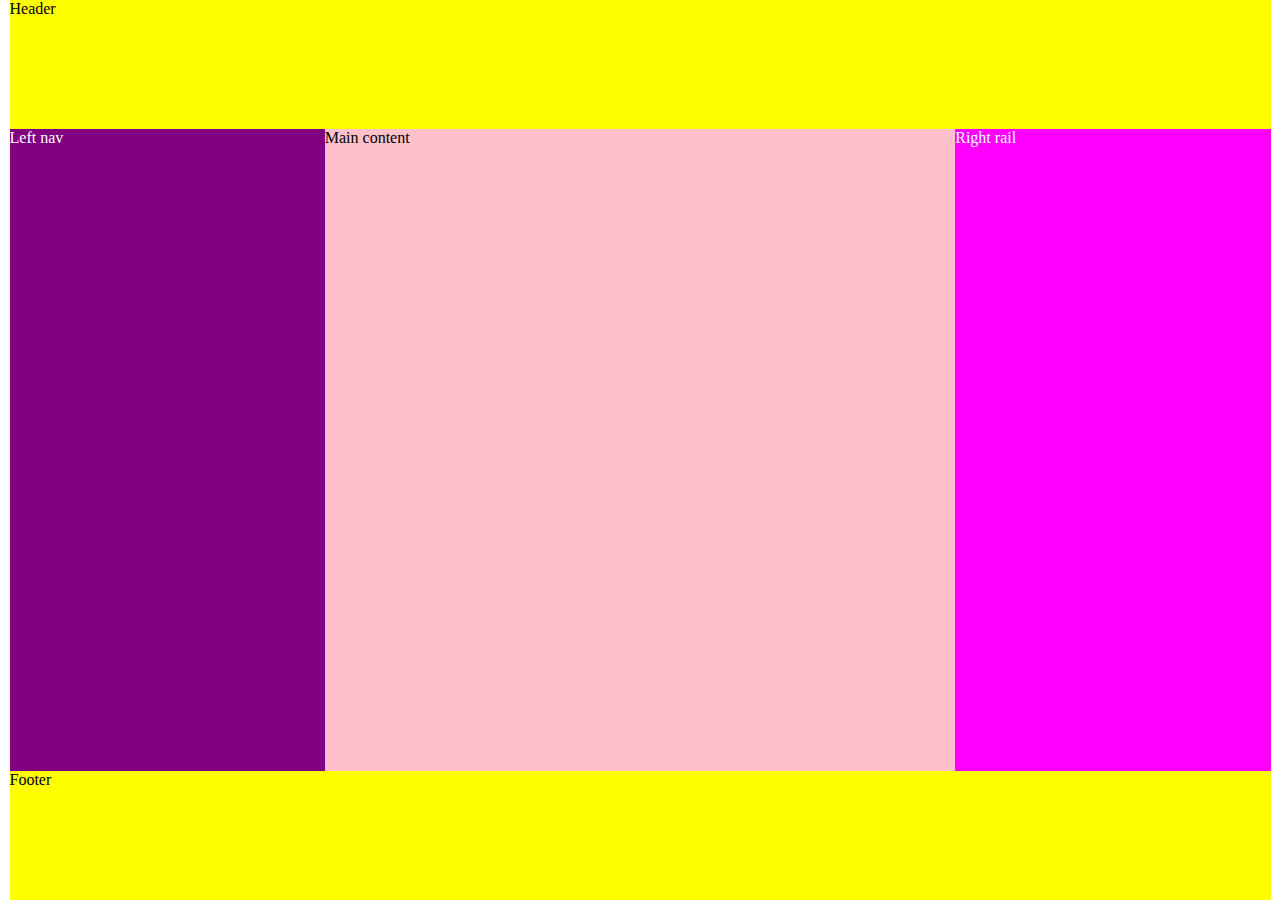
<file: cheerio/index.html>
<!DOCTYPE html>
<html lang="en">
  <head>
    <meta charset="utf-8" />
    <title>CSS Grid Basics</title>
    <link rel="stylesheet" href="css/main.css" />
    <link
      rel="stylesheet"
      href="css/small-mobile.css"
      media="only screen and (max-width: 480px)"
    />
    <link
      rel="stylesheet"
      href="css/large-mobile.css"
      media="only screen and (min-width: 481px) and (max-width: 680px)"
    />
    <link
      rel="stylesheet"
      href="css/tablet.css"
      media="only screen and (min-width: 681px) and (max-width: 960px)"
    />
    <link
      rel="stylesheet"
      href="css/small-desktop.css"
      media="only screen and (min-width: 961px) and (max-width: 1260px)"
    />
    <link
      rel="stylesheet"
      href="css/large-desktop.css"
      media="only screen and (min-width: 1261px)"
    />
    <!-- do not zoom into the page, browser! -->
    <meta name="viewport" content="initial-scale=1" />
  </head>
  <body>
    <div class="container">
      <header>Header</header>
      <nav class="column1" id="left-nav">Left nav</nav>
      <main class="column2" id="main-content">Main content</main>
      <aside class="column3" id="right-rail">Right rail</aside>
      <footer>Footer</footer>
    </div>
  </body>
</html>
</file>
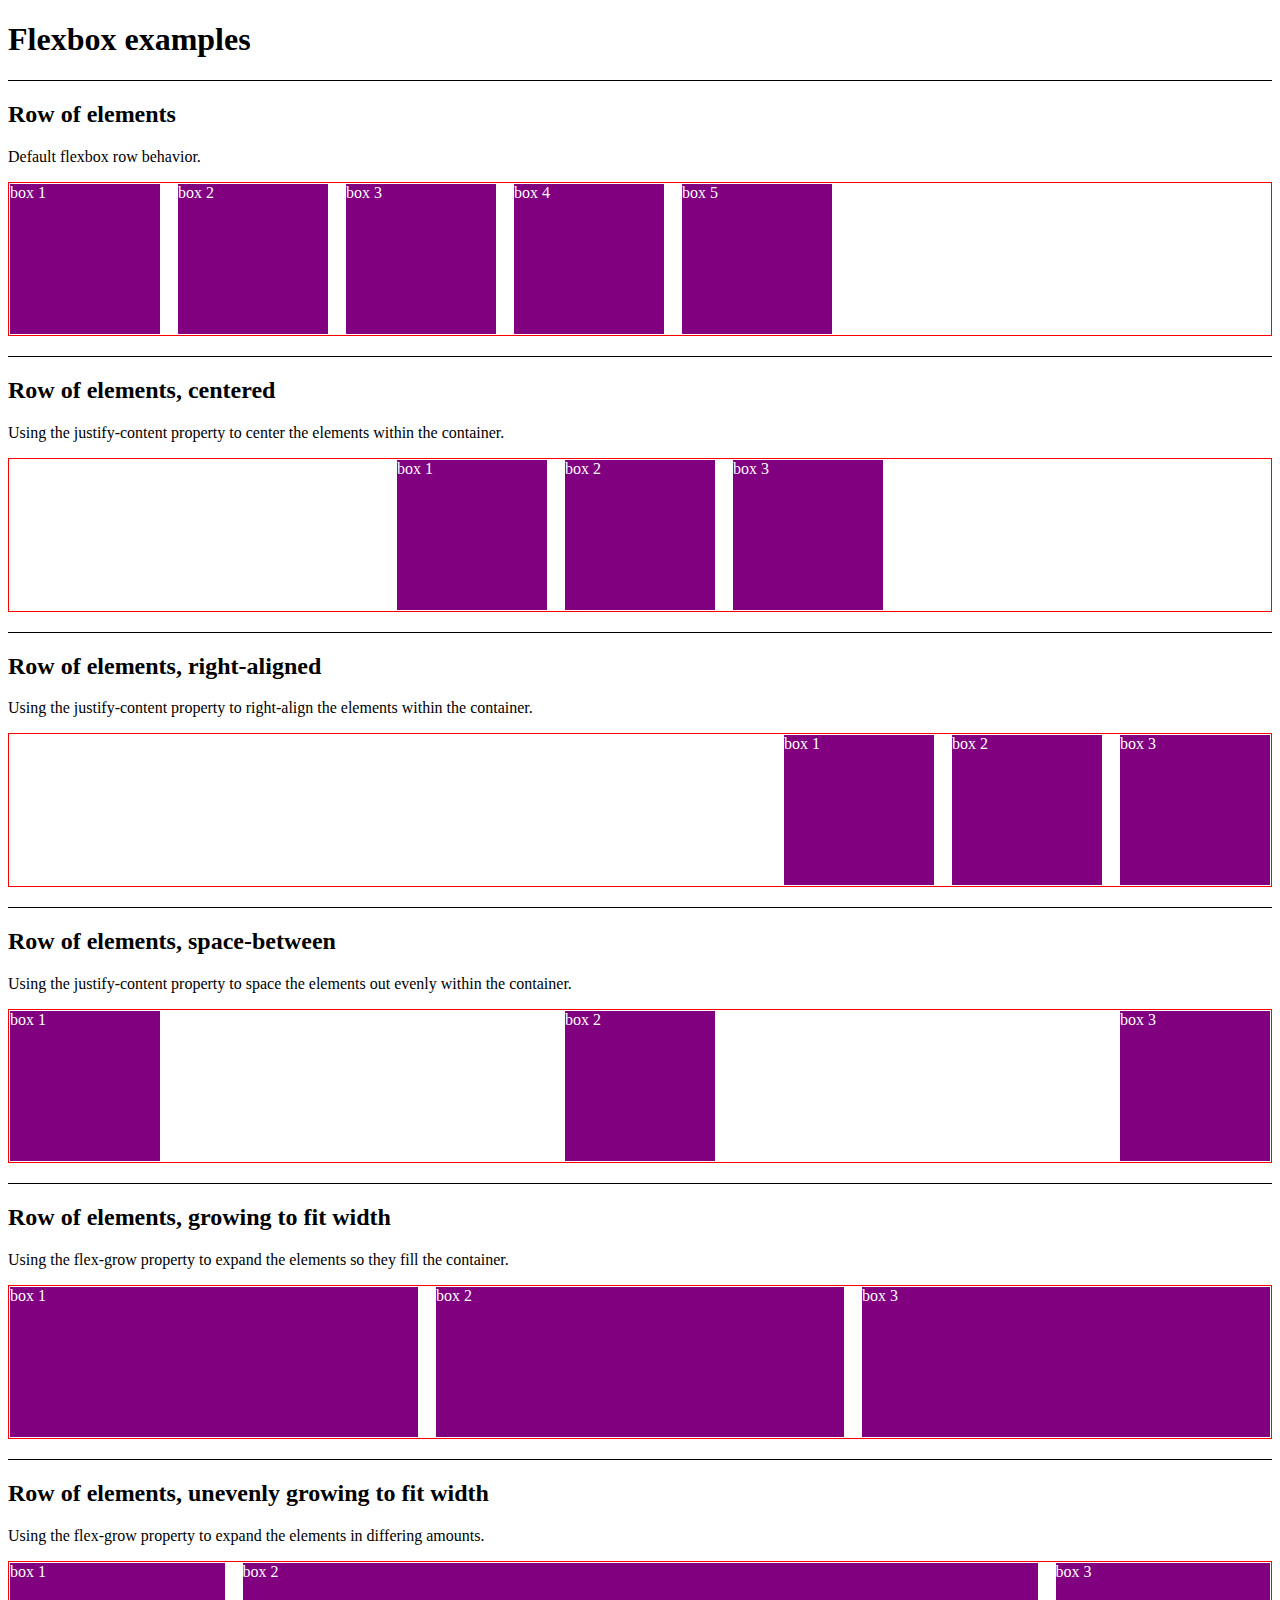
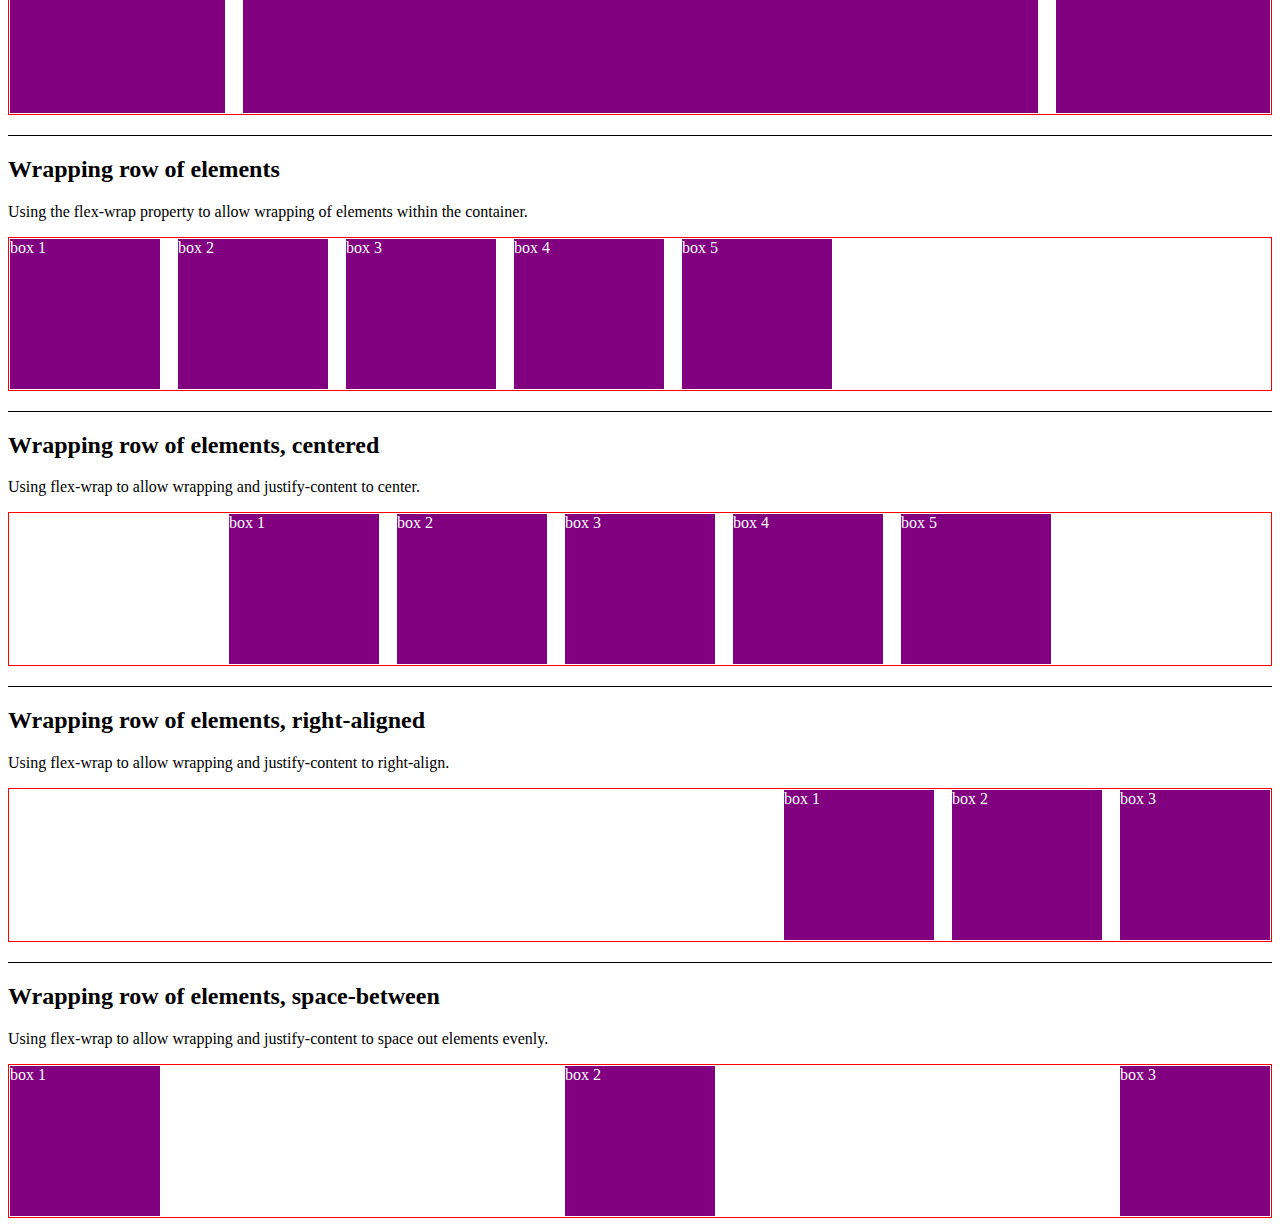
<file: flexbox-example1/index.html>
<!DOCTYPE html>
<html lang="en">
  <head>
    <meta charset="utf-8" />
    <title>CSS Grid Basics</title>
    <link rel="stylesheet" href="css/main.css" />
  </head>
  <body>
    <h1>Flexbox examples</h1>

    <h2>Row of elements</h2>
    <p>Default flexbox row behavior.</p>
    <div class="row non-wrapping-row">
      <div class="box box1">box 1</div>
      <div class="box box2">box 2</div>
      <div class="box box3">box 3</div>
      <div class="box box4">box 4</div>
      <div class="box box5">box 5</div>
    </div>

    <h2>Row of elements, centered</h2>
    <p>
      Using the justify-content property to center the elements within the
      container.
    </p>
    <div class="row non-wrapping-row-centered">
      <div class="box box1">box 1</div>
      <div class="box box2">box 2</div>
      <div class="box box3">box 3</div>
    </div>

    <h2>Row of elements, right-aligned</h2>
    <p>
      Using the justify-content property to right-align the elements within the
      container.
    </p>
    <div class="row non-wrapping-row-right-aligned">
      <div class="box box1">box 1</div>
      <div class="box box2">box 2</div>
      <div class="box box3">box 3</div>
    </div>

    <h2>Row of elements, space-between</h2>
    <p>
      Using the justify-content property to space the elements out evenly within
      the container.
    </p>
    <div class="row non-wrapping-row-space-between">
      <div class="box box1">box 1</div>
      <div class="box box2">box 2</div>
      <div class="box box3">box 3</div>
    </div>

    <h2>Row of elements, growing to fit width</h2>
    <p>
      Using the flex-grow property to expand the elements so they fill the
      container.
    </p>
    <div class="row non-wrapping-row-growing">
      <div class="box box1">box 1</div>
      <div class="box box2">box 2</div>
      <div class="box box3">box 3</div>
    </div>

    <h2>Row of elements, unevenly growing to fit width</h2>
    <p>
      Using the flex-grow property to expand the elements in differing amounts.
    </p>
    <div class="row non-wrapping-row-growing-unevenly">
      <div class="box box1">box 1</div>
      <div class="box box2">box 2</div>
      <div class="box box3">box 3</div>
    </div>

    <h2>Wrapping row of elements</h2>
    <p>
      Using the flex-wrap property to allow wrapping of elements within the
      container.
    </p>
    <div class="row wrapping-row">
      <div class="box box1">box 1</div>
      <div class="box box2">box 2</div>
      <div class="box box3">box 3</div>
      <div class="box box4">box 4</div>
      <div class="box box5">box 5</div>
    </div>

    <h2>Wrapping row of elements, centered</h2>
    <p>Using flex-wrap to allow wrapping and justify-content to center.</p>
    <div class="row wrapping-row-centered">
      <div class="box box1">box 1</div>
      <div class="box box2">box 2</div>
      <div class="box box3">box 3</div>
      <div class="box box4">box 4</div>
      <div class="box box5">box 5</div>
    </div>

    <h2>Wrapping row of elements, right-aligned</h2>
    <p>Using flex-wrap to allow wrapping and justify-content to right-align.</p>
    <div class="row wrapping-row-right-aligned">
      <div class="box box1">box 1</div>
      <div class="box box2">box 2</div>
      <div class="box box3">box 3</div>
    </div>

    <h2>Wrapping row of elements, space-between</h2>
    <p>
      Using flex-wrap to allow wrapping and justify-content to space out
      elements evenly.
    </p>
    <div class="row wrapping-row-space-between">
      <div class="box box1">box 1</div>
      <div class="box box2">box 2</div>
      <div class="box box3">box 3</div>
    </div>
  </body>
</html>
</file>
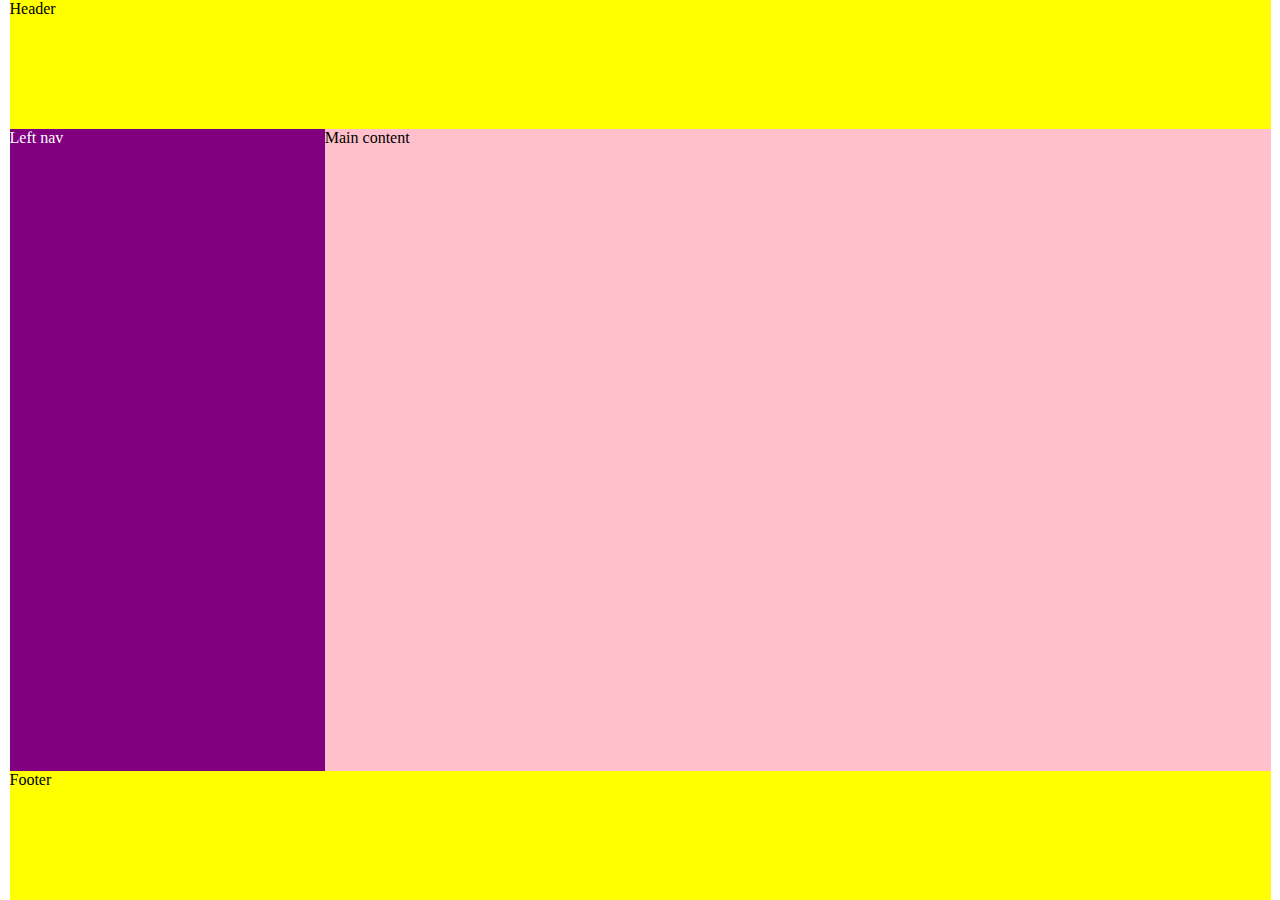
<file: left-nav-layout/index.html>
<!DOCTYPE html>
<html lang="en">
  <head>
    <meta charset="utf-8" />
    <title>CSS Grid Basics</title>
    <link rel="stylesheet" href="css/main.css" />
    <link
      rel="stylesheet"
      href="css/small-mobile.css"
      media="only screen and (max-width: 480px)"
    />
    <link
      rel="stylesheet"
      href="css/large-mobile.css"
      media="only screen and (min-width: 481px) and (max-width: 680px)"
    />
    <link
      rel="stylesheet"
      href="css/tablet.css"
      media="only screen and (min-width: 681px) and (max-width: 960px)"
    />
    <link
      rel="stylesheet"
      href="css/small-desktop.css"
      media="only screen and (min-width: 961px) and (max-width: 1260px)"
    />
    <link
      rel="stylesheet"
      href="css/large-desktop.css"
      media="only screen and (min-width: 1261px)"
    />
    <!-- do not zoom into the page, browser! -->
    <meta name="viewport" content="initial-scale=1" />
  </head>
  <body>
    <div class="container">
      <header>Header</header>
      <nav class="column1" id="left-nav">Left nav</nav>
      <main class="column2" id="main-content">Main content</main>
      <footer>Footer</footer>
    </div>
  </body>
</html>
</file>
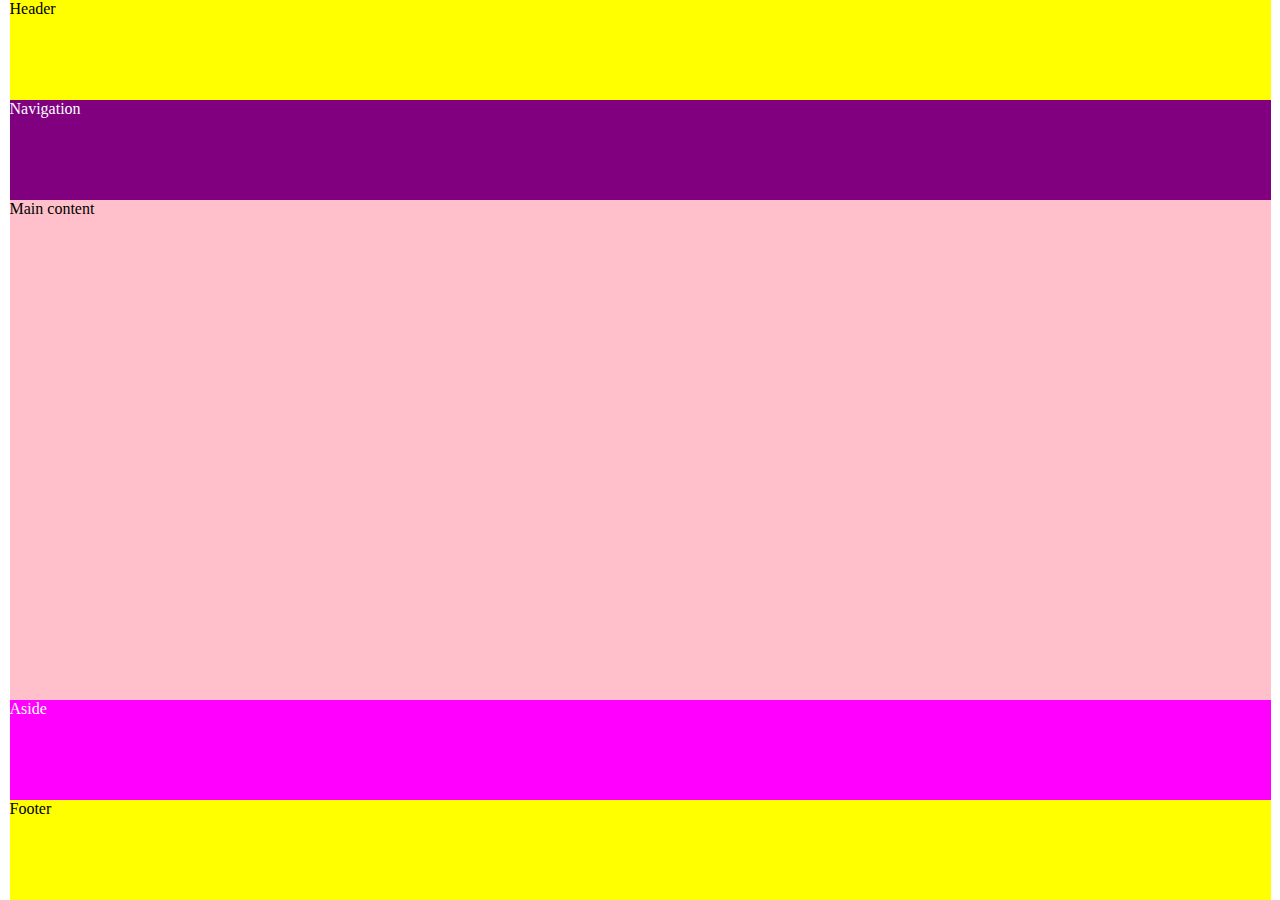
<file: vertical-stacked-layout/index.html>
<!DOCTYPE html>
<html lang="en">
  <head>
    <meta charset="utf-8" />
    <title>CSS Grid Basics</title>
    <link rel="stylesheet" href="css/main.css" />
    <link
      rel="stylesheet"
      href="css/small-mobile.css"
      media="only screen and (max-width: 480px)"
    />
    <link
      rel="stylesheet"
      href="css/large-mobile.css"
      media="only screen and (min-width: 481px) and (max-width: 680px)"
    />
    <link
      rel="stylesheet"
      href="css/tablet.css"
      media="only screen and (min-width: 681px) and (max-width: 960px)"
    />
    <link
      rel="stylesheet"
      href="css/small-desktop.css"
      media="only screen and (min-width: 961px) and (max-width: 1260px)"
    />
    <link
      rel="stylesheet"
      href="css/large-desktop.css"
      media="only screen and (min-width: 1261px)"
    />
    <!-- do not zoom into the page, browser! -->
    <meta name="viewport" content="initial-scale=1" />
  </head>
  <body>
    <div class="container">
      <header>Header</header>
      <nav>Navigation</nav>
      <main id="main-content">Main content</main>
      <aside>Aside</aside>
      <footer>Footer</footer>
    </div>
  </body>
</html>
</file>
<file: cheerio/css/main.css>
/* GLOBAL */
html,
body {
  /* override any browser defaults */
  margin: 0;
  padding: 0;
}

.container {
  /* center the container within the page */
  margin-left: auto;
  margin-right: auto;

  /* use the grid system in a 3-column layout */
  display: grid;
  /* 
    Setting heights on elements is usually a bad idea.
    If you don't set a height, the element will simply adjust its height to fit the content within it.
    Here we set a height temporarily, since our elements have no content within them yet.
    Delete this height setting once you put in content.
  */
  height: 100vh; /* 100vh is the full vertical height of the viewport */
}

/* HEADER & FOOTER */
header,
footer {
  background-color: yellow;
}

header {
  grid-area: header; /* name to use for this element in container's grid-template-areas style */

  /* alternatively to the container's grid-template-areas technique, we could indicate how many grid spaces this element spans: */
  /* grid-column: 1 / span 3; */ /* col start / col end */
  /* grid-row: 1 / span 1; */ /* row start / row end */

  /* a shorthand way to specify this element's grid position: */
  /* grid-area: 1 / 1 / span 1 / span 3; */ /* row start / column start / row end / col end */
}
footer {
  grid-area: footer; /* name to use for this element in grid-template-areas style */
  /* grid-column: 1 / span 3;
  grid-row: 3 / span 1; */
}

main {
  grid-area: main-content;
  background-color: pink;
}

/* LEFT NAV & RIGHT RAIL */

nav,
aside {
  color: white;
}

nav {
  grid-area: left-nav; /* name to use for this element in grid-template-areas style */
  background-color: purple;
}

aside {
  grid-area: right-rail; /* name to use for this element in grid-template-areas style */
  background-color: fuchsia;
}
</file>
<file: cheerio/css/small-mobile.css>
.container {
  grid-template-columns: 1fr; /* relative widths of columns */
  grid-template-areas:
    "header"
    "left-nav"
    "main-content"
    "right-rail"
    "footer";
  /* just placeholder... don't set heights once you have real content on your page */
  grid-template-rows: 1fr 1fr 5fr 1fr 1fr; /* relative heights of rows */
}
</file>
<file: cheerio/css/large-mobile.css>
.container {
  width: 481px;
  grid-template-columns: 1fr 2fr; /* relative widths of columns */
  grid-template-areas:
    "header     header"
    "left-nav   main-content"
    "right-rail right-rail"
    "footer     footer";
  /* just placeholder... don't set heights once you have real content on your page */
  grid-template-rows: 1fr 5fr 2fr 1fr; /* relative heights of rows */
}
</file>
<file: cheerio/css/tablet.css>
.container {
  width: 681px;
  grid-template-columns: 1fr 2fr; /* relative widths of columns */
  grid-template-areas:
    "header     header"
    "left-nav   main-content"
    "right-rail right-rail"
    "footer     footer";
  /* just placeholder... don't set heights once you have real content on your page */
  grid-template-rows: 1fr 5fr 2fr 1fr; /* relative heights of rows */
}
</file>
<file: cheerio/css/small-desktop.css>
.container {
  width: 961px;
  grid-template-columns: 1fr 2fr 1fr; /* relative widths of columns */
  grid-template-areas:
    "header     header        header"
    "left-nav   main-content  right-rail"
    "footer     footer        footer";

  /* just placeholder... don't set heights once you have real content on your page */
  grid-template-rows: 1fr 5fr 1fr; /* relative heights of rows */
}
</file>
<file: cheerio/css/large-desktop.css>
.container {
  width: 1261px;
  grid-template-columns: 1fr 2fr 1fr; /* relative widths of columns */
  grid-template-areas:
    "header     header        header"
    "left-nav   main-content  right-rail"
    "footer     footer        footer";

  /* just placeholder... don't set heights once you have real content on your page */
  grid-template-rows: 1fr 5fr 1fr; /* relative heights of rows */
}
</file>
<file: flexbox-example1/css/main.css>
h2 {
  border-top: 1px solid black;
  padding-top: 20px;
}

.row {
  display: flex;
  flex-direction: row; /* options are row | row-reverse | column | column-reverse; */
  align-items: center; /* centers the items along the cross axis */
  border: 1px solid red;
  gap: 1rem; /* gap between items, set to 1 times the font size of the root element (the html element), which by default is 16px in most browsers */
}

.non-wrapping-row {
  /* nothing to do here */
}

.non-wrapping-row-centered {
  /* right-align the items along the flex direction axis */
  justify-content: center;
}

.non-wrapping-row-right-aligned {
  /* centers the items along the flex direction axis */
  justify-content: flex-end;
}

.non-wrapping-row-space-between {
  /* spaces the items evenly along the flex direction axis */
  justify-content: space-between;
}

.non-wrapping-row-growing .box {
  /* expand elements to fill the width within their container */
  flex-grow: 1; /* default is 0 */
}

/* the following three settings allow the boxes to grow in specific proportions */
.non-wrapping-row-growing-unevenly .box.box1 {
  flex-grow: 1;
}
.non-wrapping-row-growing-unevenly .box.box2 {
  flex-grow: 10; /* allow this element to consume up to ten times as much space as box1 and box3 */
}
/* the following three settings allow the boxes to grow in specific proportions */
.non-wrapping-row-growing-unevenly .box.box3 {
  flex-grow: 1;
}

/* Examples with wrapping of elements */

.wrapping-row {
  /* allow child items to wrap */
  flex-wrap: wrap;
}

.wrapping-row-centered {
  /* allow child items to wrap */
  flex-wrap: wrap;
  /* centers the items along the flex direction axis */
  justify-content: center;
}

.wrapping-row-right-aligned {
  /* allow child items to wrap */
  flex-wrap: wrap;
  /* centers the items along the flex direction axis */
  justify-content: flex-end;
}

.wrapping-row-space-between {
  /* allow child items to wrap */
  flex-wrap: wrap;
  /* centers the items along the flex direction axis */
  justify-content: space-between;
}

/* BORING BOX */
.box {
  background-color: purple;
  border: 1px solid white;
  color: white;
  width: 150px;
  height: 150px;
}
</file>
<file: left-nav-layout/css/main.css>
/* GLOBAL */
html,
body {
  /* override any browser defaults */
  margin: 0;
  padding: 0;
}

.container {
  /* center the container within the page */
  margin-left: auto;
  margin-right: auto;

  /* use the grid system in a 3-column layout */
  display: grid;
  /* 
    Setting heights on elements is usually a bad idea.
    If you don't set a height, the element will simply adjust its height to fit the content within it.
    Here we set a height temporarily, since our elements have no content within them yet.
    Delete this height setting once you put in content.
  */
  height: 100vh; /* 100vh is the full vertical height of the viewport */
}

/* HEADER & FOOTER */
header,
footer {
  background-color: yellow;
}

header {
  grid-area: header; /* name to use for this element in container's grid-template-areas style */

  /* alternatively to the container's grid-template-areas technique, we could indicate how many grid spaces this element spans: */
  /* grid-column: 1 / span 3; */ /* col start / col end */
  /* grid-row: 1 / span 1; */ /* row start / row end */

  /* a shorthand way to specify this element's grid position: */
  /* grid-area: 1 / 1 / span 1 / span 3; */ /* row start / column start / row end / col end */
}
footer {
  grid-area: footer; /* name to use for this element in grid-template-areas style */
  /* grid-column: 1 / span 3;
  grid-row: 3 / span 1; */
}

main {
  grid-area: main-content;
  background-color: pink;
}

/* LEFT NAV & RIGHT RAIL */

nav,
aside {
  color: white;
}

nav {
  grid-area: left-nav; /* name to use for this element in grid-template-areas style */
  background-color: purple;
}

aside {
  grid-area: right-rail; /* name to use for this element in grid-template-areas style */
  background-color: fuchsia;
}
</file>
<file: left-nav-layout/css/small-mobile.css>
.container {
  /* scaling overall width... the default */
  grid-template-columns: 1fr; /* relative widths of columns */
  grid-template-areas:
    "header"
    "left-nav"
    "main-content"
    "footer";
  /* just placeholder... don't set heights once you have real content on your page */
  grid-template-rows: 1fr 1fr 5fr 1fr; /* relative heights of rows */
}
</file>
<file: left-nav-layout/css/large-mobile.css>
.container {
  width: 481px; /* fixed overall width */
  grid-template-columns: 1fr; /* relative widths of columns */
  grid-template-areas:
    "header"
    "left-nav"
    "main-content"
    "footer";
  /* just placeholder... don't set heights once you have real content on your page */
  grid-template-rows: 1fr 1fr 5fr 1fr; /* relative heights of rows */
}
</file>
<file: left-nav-layout/css/tablet.css>
.container {
  width: 681px;
  grid-template-columns: 1fr 2fr; /* relative widths of columns */
  grid-template-areas:
    "header     header"
    "left-nav   main-content"
    "footer     footer";
  /* just placeholder... don't set heights once you have real content on your page */
  grid-template-rows: 1fr 5fr 1fr; /* relative heights of rows */
}
</file>
<file: left-nav-layout/css/small-desktop.css>
.container {
  width: 961px;
  grid-template-columns: 1fr 3fr; /* relative widths of columns */
  grid-template-areas:
    "header     header"
    "left-nav   main-content"
    "footer     footer";

  /* just placeholder... don't set heights once you have real content on your page */
  grid-template-rows: 1fr 5fr 1fr; /* relative heights of rows */
}
</file>
<file: left-nav-layout/css/large-desktop.css>
.container {
  width: 1261px;
  grid-template-columns: 1fr 3fr; /* relative widths of columns */
  grid-template-areas:
    "header     header"
    "left-nav   main-content"
    "footer     footer";

  /* just placeholder... don't set heights once you have real content on your page */
  grid-template-rows: 1fr 5fr 1fr; /* relative heights of rows */
}
</file>
<file: vertical-stacked-layout/css/main.css>
/* GLOBAL */
html,
body {
  /* override any browser defaults */
  margin: 0;
  padding: 0;
}

.container {
  /* center the container within the page */
  margin-left: auto;
  margin-right: auto;

  /* use the grid system in a 3-column layout */
  display: grid;
  /* 
    Setting heights on elements is usually a bad idea.
    If you don't set a height, the element will simply adjust its height to fit the content within it.
    Here we set a height temporarily, since our elements have no content within them yet.
    Delete this height setting once you put in content.
  */
  height: 100vh; /* 100vh is the full vertical height of the viewport */
}

/* HEADER & FOOTER */
header,
footer {
  background-color: yellow;
}

header {
  grid-area: header; /* name to use for this element in container's grid-template-areas style */

  /* alternatively to the container's grid-template-areas technique, we could indicate how many grid spaces this element spans: */
  /* grid-column: 1 / span 3; */ /* col start / col end */
  /* grid-row: 1 / span 1; */ /* row start / row end */

  /* a shorthand way to specify this element's grid position: */
  /* grid-area: 1 / 1 / span 1 / span 3; */ /* row start / column start / row end / col end */
}
footer {
  grid-area: footer; /* name to use for this element in grid-template-areas style */
  /* grid-column: 1 / span 3;
  grid-row: 3 / span 1; */
}

main {
  grid-area: main-content;
  background-color: pink;
}

/* LEFT NAV & RIGHT RAIL */

nav,
aside {
  color: white;
}

nav {
  grid-area: left-nav; /* name to use for this element in grid-template-areas style */
  background-color: purple;
}

aside {
  grid-area: right-rail; /* name to use for this element in grid-template-areas style */
  background-color: fuchsia;
}
</file>
<file: vertical-stacked-layout/css/small-mobile.css>
.container {
  grid-template-columns: 1fr; /* relative widths of columns */
  grid-template-areas:
    "header"
    "left-nav"
    "main-content"
    "right-rail"
    "footer";
  /* just placeholder... don't set heights once you have real content on your page */
  grid-template-rows: 1fr 1fr 5fr 1fr 1fr; /* relative heights of rows */
}
</file>
<file: vertical-stacked-layout/css/large-mobile.css>
.container {
  width: 481px;
  grid-template-columns: 1fr; /* relative widths of columns */
  grid-template-areas:
    "header"
    "left-nav"
    "main-content"
    "right-rail"
    "footer";
  /* just placeholder... don't set heights once you have real content on your page */
  grid-template-rows: 1fr 1fr 5fr 1fr 1fr; /* relative heights of rows */
}
</file>
<file: vertical-stacked-layout/css/tablet.css>
.container {
  width: 681px;
  grid-template-columns: 1fr; /* relative widths of columns */
  grid-template-areas:
    "header"
    "left-nav"
    "main-content"
    "right-rail"
    "footer";
  /* just placeholder... don't set heights once you have real content on your page */
  grid-template-rows: 1fr 1fr 5fr 1fr 1fr; /* relative heights of rows */
}
</file>
<file: vertical-stacked-layout/css/small-desktop.css>
.container {
  width: 961px;
  grid-template-columns: 1fr; /* relative widths of columns */
  grid-template-areas:
    "header"
    "left-nav"
    "main-content"
    "right-rail"
    "footer";
  /* just placeholder... don't set heights once you have real content on your page */
  grid-template-rows: 1fr 1fr 5fr 1fr 1fr; /* relative heights of rows */
}
</file>
<file: vertical-stacked-layout/css/large-desktop.css>
.container {
  width: 1261px;
  grid-template-columns: 1fr; /* relative widths of columns */
  grid-template-areas:
    "header"
    "left-nav"
    "main-content"
    "right-rail"
    "footer";
  /* just placeholder... don't set heights once you have real content on your page */
  grid-template-rows: 1fr 1fr 5fr 1fr 1fr; /* relative heights of rows */
}
</file>
